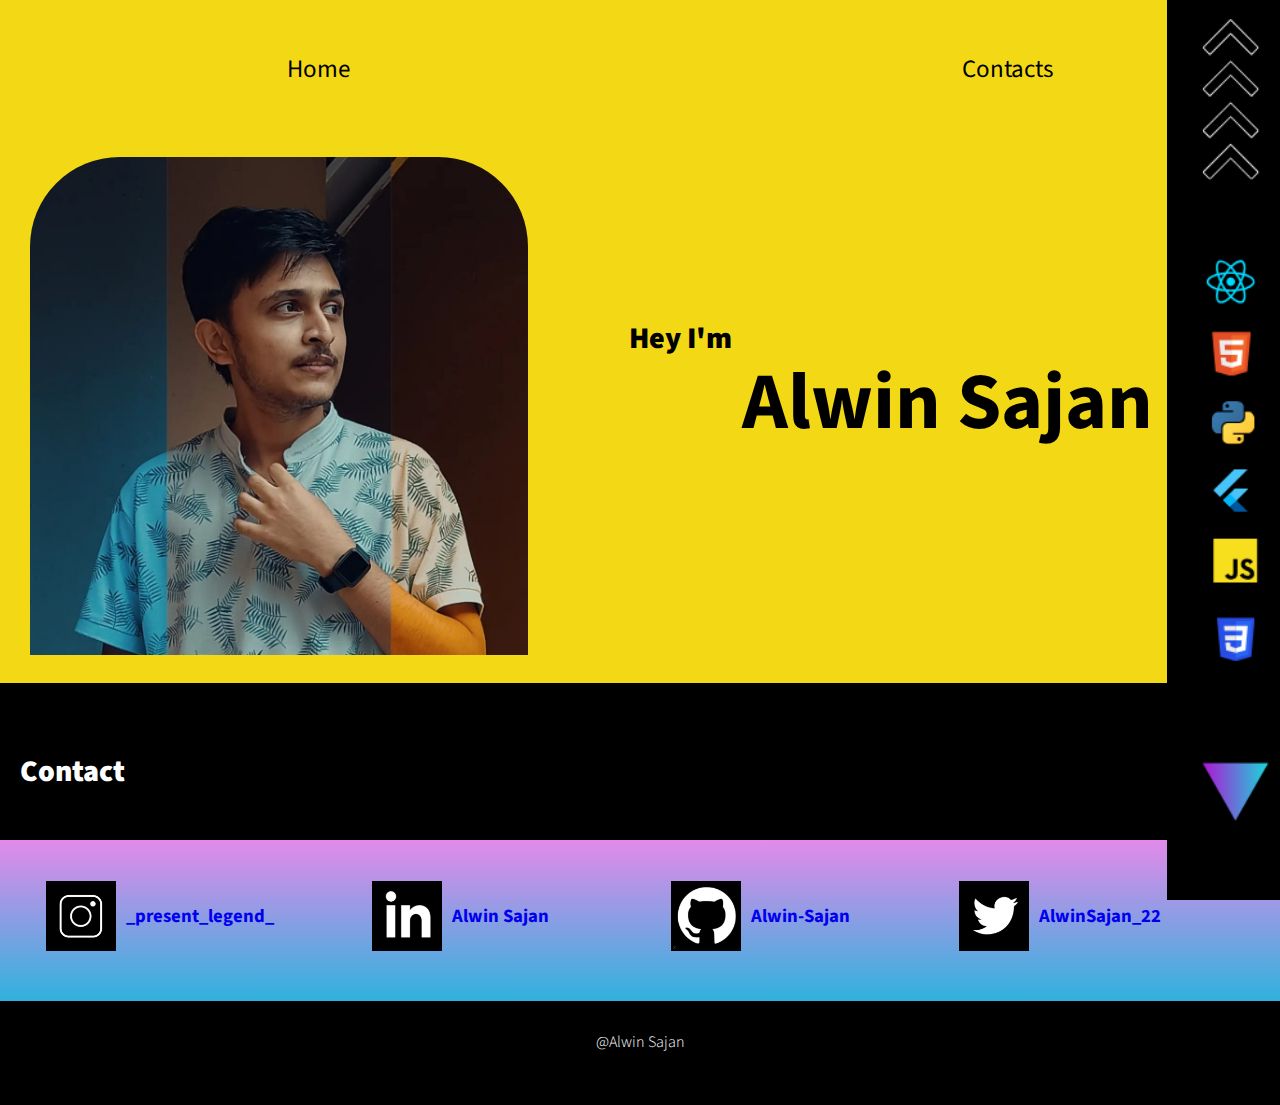
<file: index2.html>
<!DOCTYPE html>
<html lang="en">
<head>
    <meta charset="utf-8">
	<meta name="viewport" content="width=device-width, initial-scale=1">
	<title>Alwin Sajan</title>
	<link rel="website icon" type="png" href="pro.png">
    <link href="https://fonts.googleapis.com/css?family=Droid+Serif|Source+Sans+Pro" rel="stylesheet">
    <link rel="stylesheet" href="styles.css">

</head>
<body>
    <div class="sid">
        <img src="resource/side4.png" alt="side line" id="sideer">
    </div>

    <div class="main" id="home th" style="border-radius: 0px;">
        <!-- new menu -->
        <div class="menu">
            <br>
            <a href="javascript:void(0);" class="icon" onclick="myFunction()">
                <i class="fa fa-bars"></i>
            </a>
            <a href="https://alwin-sajan.github.io" id="home" class="active">Home</a>
            <div id="myLinks">
                <a href="#contact">Contacts</a>
            </div>
            
        </div>
        <br><br>

        <!-- Main profile Area -->
        <div class="profile" id="About">

            <!-- the Main Area -->
            <div class="photo">
                <img src="resource/ASP2.jpg" alt="Profile image" id="ASP">
                <img src="resource/ASP2.jpg" alt="Profile image" id="ASP2">    
            </div>
            
            <div class="MainLayyer">
                <div class="Text" id="Text">
                    <br>
                    <h2>Hey I'm</h2>
                    
                
                    <h1>Alwin Sajan</h1>
                    <br>
                </div>
                <section class="bio" id="bio">
                    <h3>QRCODE </h3> 
                    <img src="resource/ASPQR.png" alt="QR Code for scanning" id="QRCode">
                    
                </section>
            </div>
            
    
        </div>
          
    </div>


    <section id="contact">
        <br>
        <h2>Contact</h2>
        <br>
        <div class="contact">

    

            
            <a href="https://instagram.com/_present_legend_?utm_source=qr&igshid=ZDc4ODBmNjlmNQ%3D%3D" id="Instagram" target="/">
                <img src="resource/INT.jpg" alt="Instagram">
                <h3>  _present_legend_</h3>
            </a>

            <a href="https://www.linkedin.com/in/alwin-sajan-102177255" id="Linkdin" target="/">
                <img src="resource/LUT.jpg" alt="Linkdin">
                <h3>Alwin Sajan</h3>
            </a>

            <a href="https://github.com/Alwin-Sajan" target="/" >
                <img src="resource/GIT.jpg" alt="Github">
                <h3>Alwin-Sajan</h3>
            </a>

            <a href="https://twitter.com/AlwinSajan_22?s=09" target="/">
                <img src="resource/TIW.jpg" alt="Twitter">
                <h3>AlwinSajan_22</h3>
            </a>

        </div>
    </section>

    <footer>
        <a href="index2.html"><h4>@Alwin Sajan </h4></a><br>
   
    </footer>

    <script src="script.js"></script>
    <script>
        function myFunction() {
          var x = document.getElementById("myLinks");
          if (x.style.display === "block") {
            x.style.display = "none";
          } else {
            x.style.display = "block";
          }
        }
    </script>

</body>
</html>
</file>
<file: styles.css>
* {
    -webkit-box-sizing: border-box;
    -moz-box-sizing: border-box;
    box-sizing: border-box;
    
    

}

body {
    font-family: 'Source Sans Pro', sans-serif;
    font-size: 100%;
    margin: 0px;
    overflow-x: hidden;
    background-color: black;
}

.main{
  /* background-image: -webkit-linear-gradient(bottom, rgb(45, 176, 220),rgb(241, 46, 255)); */
  background-color: #f3d915;
  height: 700px;
  
  padding-left: 10px;
  /* border-radius: 2%; */
}
.menu{
  display: flex;
  padding-top: 45px;
  justify-content: center;
  align-items: center;
}

/* Menu titles button */
.menu a{
  font-size: 25px;
  text-decoration: none;
  color: black;
  padding: 6px 15px;
  border-radius: 4px;
  margin: 0 10px;
  /* min-width: 100px; */
  text-align: center;
  /* font-weight: 600; */

}

.menu a:hover 
/* ,.menu a.active */
 {
    background-color: #333;
    /* min-width: 100px; */
    outline: 3px solid goldenrod ;
    /* background-image: -webkit-linear-gradient(bottom, rgb(45, 176, 220),rgb(241, 46, 255)); */
    color: #fff;
}



a#home{
  margin-right: 45%;
}
/* main layer of contact */
#contact{
  background-color:black;
 
  margin-top: -1.3%;
}
#contact h2{
  color: white;
}
.contact{
  background-image: -webkit-linear-gradient(bottom, rgb(47, 178, 221),rgb(227, 138, 234));
  justify-items: center;
  align-items: center;
  display: flex;
  padding: 0 0 50px 35px;
  /* margin: 10px; */
  

}
a img{
  width: 70px;
  margin-top: 41px;
  height: auto;


}
.contact a{
  display: flex;
  align-items: center;
  justify-content: center;
  padding-right: 50px;
  text-decoration: none;
  min-width: 300px;
}
.contact a h3{
  display: flex;
  align-items: center;
  padding-top: 40px;
  padding-left: 10px;

}



.profile{
  display: flex;
  padding: 20px;

}
.MainLayyer{
  position: relative;
  width: 50%;
  /* z-index: 1; */
}
.Text{
  
  display: flex;
  justify-content:center;
  padding-top: 15vh;
  position: relative;
  align-items: flex-start;
}
/* #buble{
  position:absolute;
  margin-bottom:100px ;
  bottom: -400.8px;
  right: -50px;
  z-index: -1;  
} */
h2{
  padding-right: 10px;
  font-size: 30px;
  font-weight: 900;
 
}
h1{
  font-size: 80px;
}

#tag{
  position: relative;
  margin: auto;
  text-align: center;
  width: 300px;
  font-size:larger;
  /* height: auto; */
  padding: 8px;
  /* background-color: aqua; */
  outline: 4px solid black;
  font-stretch:ultra-expanded;
}

.bio{
  margin: 50px;
  border: #f3d915 8px solid;
  border-style: ridge;
  border-radius: 24px;
  position: relative;
  /* display: flex; */
  /* margin: auto; */
  padding: 5vh 5vw;
  font-size: 110%;
  min-height: 40vh;
  justify-content: center;
  background-color: black;
  z-index: -1;
}
.bio h2{
  text-align: center;
  color: aliceblue;
  margin: 3vh auto;
  padding-left: 0px;
}
.bio h3{
  /* text-align: center; */
  color:antiquewhite;
  /* line-height: 50px; */
  margin: 16px;
  /* letter-spacing: 0.04cm; */
  /* line-height: 1.2ch; */
  word-spacing: 0.12cm;
  font-weight: 500;
}

.photo{
  position: relative;
  width: 45%;
}
.photo img{
  height: auto;
  position: absolute;
  width: 90%;
  border-top-left-radius: 18%;
  border-top-right-radius: 18%;
  /* padding-bottom: 20px; */
}
img#ASP2{
  opacity: 0;
}

.sid{
  position: relative;
  display: flex;
  justify-content: flex-end;
}
.sid img#sideer{
  position:absolute;
  
  border-radius: 0;
  /* direction: rtl; */
  height: 900px;
  width: auto;
  margin-right: -50px;
}

section h2{
  color: #fff;
  padding:20px 0 0 20px;
}
.skill{
  background-color: black;
  color: #fff;
  min-height:60vh ;
  padding: 20px 0 50px 20px ;
  margin:auto ;
}
li{
  font-size: 30px;
}
.boxp{
  margin-top: 15vh;
  /* display: flex; */
  /* margin-left: -30px; */
    display: grid;
    justify-content: center;
    align-items: end;
    grid-template-columns: repeat(5,1fr);
  
}
.box{
  width: auto;
  min-width: 110px;
  padding: 20px ;
  margin: 25px;
  /* background-image: -webkit-linear-gradient(bottom, rgb(45, 176, 220),rgb(227, 138, 234)); */
  background-color: #f3d915;
  height: 100px;
  font-size: 25px;
  color: black;
  display:flex;
  justify-content: center;
  align-items: center;
  text-align: center;
  border-radius: 12px;
}
.box:hover{
  color:#fff;
  outline: 6px solid goldenrod;
  

}
.feeds{
  /* padding-top: 20px; */
  background-image: -webkit-linear-gradient(bottom,rgb(227, 138, 234), rgb(45, 176, 220));
}
footer h4{
  color: white;
  font-weight: 100;
}
footer a{
  text-decoration: none;
  color: #fff;
}
footer a h4{
    /* background: black; */
    text-align:center;
    font-weight: 300;
    display:flex;
    color: #fff;
    justify-content: center;
    align-items: center;
    margin: 0;
    text-decoration: none;

}
footer{
  padding: 30px;
  background-color: black;
}

.projects{
  /* background-image: -webkit-linear-gradient(bottom, rgb(45, 176, 220),rgb(227, 138, 234), rgb(47, 178, 221)); */
  color: #fff;
}


/* Third screen */
.projects{
    position: block;
    padding-top: 20px;
    width: 100vw;
    margin: 0;
    min-height: 100vh;
    background-color: #fccb06;
}
.third-view{
    width: 93vw;
    height: 95vh;
    /* border-radius: 22px; */
    /* background-color: #fbfcd4; */
    padding: 20px;
    position: relative;
    margin: auto;
}
.third-view h2{
    width: max-content;
    margin: auto;
}

/* .events-list{
    padding: 10px;
    width: max-content;
    margin: 10px;
}
*/
.third-view .events-list li{
    display: inline-block;
    width: 25rem;
    color: black;
    height: 25rem;
    padding: 10px;
    margin: 20px;
    border-radius: 5px;
    background-color: #fbfcd4;
}
.third-view .events-list li img{
  background-size: contain;
  width: 100%;
  height: 80%;
  opacity: 0.85;
  background-color: black;
  background-blend-mode:overlay ;
}

.events-list li img:hover{
  opacity: 1;
}

.third-view .events-list li a{
  background-color: #fbfcd4;
  margin: 10px;
  width: 95%;
  display: inline-block;
  text-align: center;
  text-decoration: none;
  color: black;
  margin-bottom: 30px;
  border-radius: 8px;
  font-size: 20px;
  border: 3px solid #f3d915;
  padding: 8px;

}

 .events-list li h4{
  text-align: center;
  text-decoration: none;
  /* height: 20%; */
}





#works{
  padding: 0 20px 50px 20px;
  background-image: -webkit-linear-gradient(bottom, rgb(45, 176, 220),rgb(227, 138, 234), rgb(47, 178, 221));
}
#works h2{
  padding-top: 30px;
  margin-top: 0px;
  font-weight: 900;
}
#workMain{
  background-color: #fff;
  border-radius: 15px;
  padding: 10px 10px 30px 10px;
  min-height: 100px;

}
#workMain h3{
  display: flex;
  font-size: 30px;
  justify-content: center;
}
.submain{
  display: grid;
  justify-content: center;
  align-items: center;
  grid-template-columns: repeat(3,1fr);  
  margin: 10px 0 20px 60px;
}
.submain postelement{
  height: 400px;
  margin-right: 20px;
  border-radius: 15px;
  width: 400px;
}
postelement img:hover{
  box-shadow: 0px 0px 50px rgb(227, 138, 234),0px 0px 30px rgb(47, 178, 221);
}
a#AndMore{
  text-decoration: none;
}
.submain postelement#website{
  width: auto;
}
#parragraphmain{
  margin-left: 70px; 
  max-width: 800px;
}


postelement img{
  background-size: contain;
  height: 400px;
  border-radius: 8px;
  box-shadow: 0px 0px 20px rgb(227, 138, 234),0px 0px 20px rgb(47, 178, 221);
}
h4#parragraph{
  font-size: 30px;
  margin: 0;
}
a#webs{
  height: 30px;
  width: 70px;
  background-color: #333;
  border-radius: 8px;
  color: #fff;
  text-decoration: none;
  display: flex;
  justify-content: center;
  align-items: center;
}
#QRCode{
  height: 250px;
}
.bio h3{
  margin-right: 20px;
  
}

/* 
@media ( max-width : 768px){
  .parent{
    grid-template-columns: repeat(1,1fr);
  }
  ul{
    scale: 70%;
    top: 12%;
    left: 18%;
    transform: translate(-38%, -60%);
  
  } 
  #main-div{scale:90%}
  #SBA-div{width: 1%;}
  #BA-div {
    width: 66%;
    height: 589px;}
  #SB-div{width: 33%;}
  h4{scale: 90%;
    line-height: .9}
  h3{scale: 90%;}
  
  al{
    font-style: italic;
    font-family:fantasy;
    font-size: 64px;
    color: #235D5B;
}}*/

@media(max-width :450px)  {
  .parent{
    grid-template-columns: repeat(1,1fr);
  }
  body{
    overflow-x: hidden;
  }

  .main{
    width: auto;
    z-index: 1;
    height: auto;
    /* border-radius: 0 0 44px 44px; */
    position: relative;
  }
  .skill{
    margin-top: -46px;
    padding-top: 46px;
    padding-left: 0px;
  }
  .skill h2{
    padding-left: 20px;
  }

  .boxp{
    margin-left: -30px;
    display: grid;
    justify-content: center;
    align-items: end;
    grid-template-columns: repeat(2,1fr);
  }
  
/* menu */

  
  .sid img#sideer{
    height: 0;
  }
  .contact{
    display: grid;
    justify-content: center;
    padding-left:0 ;
    padding-bottom: 30px;
    border-radius: 35px 35px 0 0;
    margin-top: -2.5%;
    padding-top: 7%;

  }
  .contact a{
    justify-content: flex-start;
    padding-left: 30px;
    padding-bottom: 40px;
    border-radius: 15px;
    display: flex;
    align-items: center;
    height: 100px;
    margin-top: 12px;
    background-color: aliceblue;
    width: 107%;
  }
  a img{
    border-radius: 10px;
  }
  /* .photo img{
    border-radius: 50%;
    width: 300px;
    margin-left: -150px;
  } */
  .profile{
    display: grid;
    grid-template-columns: repeat(1,1fr);
  }
  
  .Text{
    padding-top: 10vh;
    padding-bottom: 3vh;
  }

  .Text h2 {
    font-size:102% ;
  }
  .Text h1{
    font-size: 220%;
    padding-right: 13%;

  }
  .bio{
    font-size: 80%;
    margin:24px 12px;
    border-width: 4px;
  }
  .bio h3{
    padding: 12px 4px ;
    margin: 0;
  }
  .bio h2{
    padding: 0;
  }
 .photo{
  width: 100%;
  display: flex;
    justify-content: center;
    /* align-items: center; */
 }
  img#ASP2{
    
    opacity: 1;
    width: 300px;
    height: 300px;
   
    border-radius: 50%;
  }
  img#ASP2:hover{
    size: 100%;
  }
  .photo img#ASP{
    display: fixed;
    opacity: 0;
  }
  .box{
    font-size: 120%;
    height: 70%;
    min-height: 70px;
    margin-top: 20px;
    border-radius: 10px;
  }
  .MainLayyer{
    margin-top: 254px;
    align-items: center;
    /* min-height: 900px; */
    width: 100%;
    padding-bottom: 10vh;
  }


/* old menu  */
  /* .menu{
    padding-top: 0;

    display: grid;
    background-color:black ;
    color:white ;
    padding-bottom: 10px;
    grid-template-columns: repeat(1,1fr);
  }
  .menu a{
    color: #fff;
  } */
.menu{
  display: contents;
  padding: 0;
  margin: 0;
  /* width: fit-content; */
}

  
  /* new  menu  */
  .menu {
    overflow: hidden;
    background-color: #333;
    position: relative;
    margin:0px auto ;
  }
  .menu a:hover {
    background-image: none;
  }

  a#home{
    margin: 0 2.7%;
    border-radius: 44px;
    z-index: 1;
    position: relative;
  }
  .menu #myLinks {
    display: none;
    background-color: rgb(30 29 29);
    border-radius: 0 0 44px 44px;
    margin: -31px 2.7% 0 2.7%;
    padding-top: 22.5px;
    z-index: -1;
  
  }
  
  .menu a {
    color: white;
    height: 65px;
    padding: 19px 16px 14px 20px;
    text-decoration: none;
    font-size: 19px;
    margin: 0;
    border-radius: 0;
    display: block;
  }
  
  .menu a.icon {
    /* background: rgb(225, 144, 231); */
    background-color: goldenrod;
    display: block;
    position: absolute;
    background-image: url(https://www.svgrepo.com/show/315606/menu-left.svg);
    right: 0;
    background-position: center;
    background-size:contain;
    top: 0;
    border-radius: 5px 55px 55px 5px;
    margin-right: 19px;
    margin-top: 30px;
    height: 50px;
    width: 50px;
    z-index: 2;

  }
  
  .menu a:hover {
    background-color: gold;
    /* background-color: rgb(225, 144, 231); */
    color: black;
  }
  
  .active {
    background-color: black;
    color: white;
  }
  .skill{
    /* border-radius: 44px 44px 0 0; */
    margin-top: -21px;
  }

  #buble{
    opacity: 0;
    display: none;
  }

  /* works  */
  #works{
    overflow-y: hidden;
    padding: 0 10px 30px 10px;
  }
  #works h2{
    padding-left: 10px;
  }
  #workMain{
    padding: 10px 15px 30px 15px;
  }
  #workMain h3{
    font-size: 150%;
  }
  .submain{
    grid-template-columns: repeat(1,1fr); 
    margin-left: 0; 
  }
  .submain postelement{
    margin-bottom: 30px;
    margin-right: 0;
    width: auto;
    height: auto;
  }
  postelement img{
    width: 100%;
    height: 100%;
  }
  #website img{
    width: 100%;
    height: auto;
  }
  postelement a{
    font-size: 18px;
  }

  /* projects */

  .third-view{
    height: auto;
    padding-left: 0px;
    padding-right: 0px;
    margin-left: 0px;
    margin-right: 0px;
}

  .events-list{
    padding-left: 0px;

  }
  .third-view .events-list li{
    width: 90vw;
    height: 100%s;
    display: inline-block;
    margin-top: 32px;
    margin-right: 13px;
  }

  .third-view .events-list li h4{
    margin-bottom: 0;
    
  }

  .third-view .events-list li a{
    border-radius: 4px;
    font-size: 20px;
    padding: 8px;
    /* margin-bottom: 30px; */
    display: inline-block;
  }

  
}
</file>
